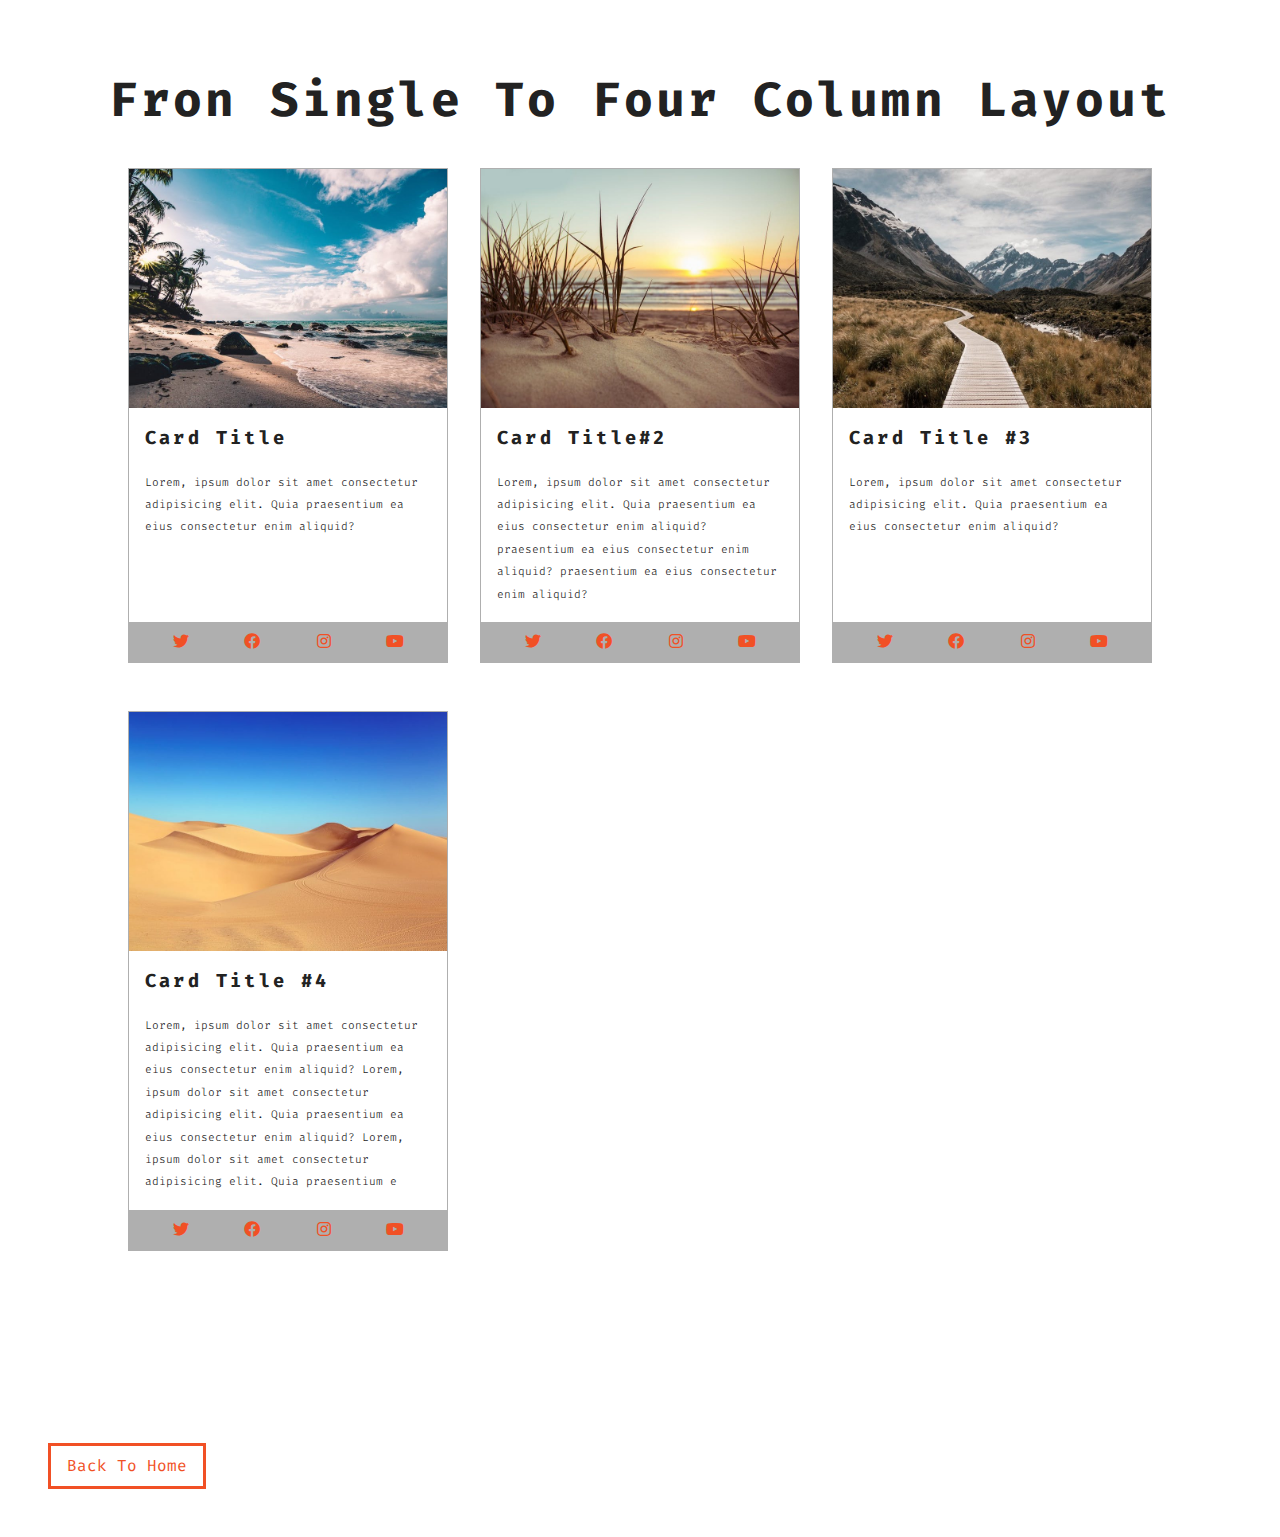
<file: cards.html>
<!DOCTYPE html>
<html lang="en">
  <head>
    <meta charset="UTF-8" />
    <meta http-equiv="X-UA-Compatible" content="IE=edge" />
    <meta name="viewport" content="width=device-width, initial-scale=1.0" />
    <!-- google fonts -->
    <link rel="preconnect" href="https://fonts.googleapis.com" />
    <link rel="preconnect" href="https://fonts.gstatic.com" crossorigin />
    <link
      href="https://fonts.googleapis.com/css2?family=Fira+Code:wght@300;400&display=swap"
      rel="stylesheet"
    />
    <!-- stylescss -->
    <link rel="stylesheet" href="./styles.css/styles.css" />
    <!-- ffont awesome -->
    <link
      rel="stylesheet"
      href="./fontawesome-free-5.9.0-web/css/all.min.css"
    />
    <!-- favicon -->

    <link
      rel="icon"
      type="image/png"
      sizes="32x32"
      href="./images/favicon-32x32.png"
    />

    <link rel="manifest" href="/site.webmanifest" />
    <title>Grid || cards</title>
  </head>
  <body>
    <section class="cards">
      <div class="title">
        <h1>fron single to four column layout</h1>
      </div>
      <div class="cards-center">
        <!-- card one -->
        <article class="card">
          <img src="./images/size-image-1.jpeg" alt="img1" />
          <!-- card info -->
          <div class="card-info">
            <h3>card title</h3>
            <p>
              Lorem, ipsum dolor sit amet consectetur adipisicing elit. Quia
              praesentium ea eius consectetur enim aliquid?
            </p>
          </div>
          <!-- card footer -->
          <div class="card-footer">
            <span> <i class="fab fa-twitter"></i></span>
            <span> <i class="fab fa-facebook"></i></span>
            <span> <i class="fab fa-instagram"></i></span>
            <span> <i class="fab fa-youtube"></i></span>
          </div>
        </article>
        <!--end of card one -->
        <!-- card two -->
        <article class="card">
          <img src="./images/size-image-2.jpeg" alt="img1" />
          <!-- card info -->
          <div class="card-info">
            <h3>card title#2</h3>
            <p>
              Lorem, ipsum dolor sit amet consectetur adipisicing elit. Quia
              praesentium ea eius consectetur enim aliquid? praesentium ea eius
              consectetur enim aliquid? praesentium ea eius consectetur enim
              aliquid?
            </p>
          </div>
          <!-- card footer -->
          <div class="card-footer">
            <span> <i class="fab fa-twitter"></i></span>
            <span> <i class="fab fa-facebook"></i></span>
            <span> <i class="fab fa-instagram"></i></span>
            <span> <i class="fab fa-youtube"></i></span>
          </div>
        </article>
        <!--end of card two -->
        <!-- card three -->
        <article class="card">
          <img src="./images/size-image-3.jpeg" alt="img1" />
          <!-- card info -->
          <div class="card-info">
            <h3>card title #3</h3>
            <p>
              Lorem, ipsum dolor sit amet consectetur adipisicing elit. Quia
              praesentium ea eius consectetur enim aliquid?
            </p>
          </div>
          <!-- card footer -->
          <div class="card-footer">
            <span> <i class="fab fa-twitter"></i></span>
            <span> <i class="fab fa-facebook"></i></span>
            <span> <i class="fab fa-instagram"></i></span>
            <span> <i class="fab fa-youtube"></i></span>
          </div>
        </article>
        <!--end of card three -->
        <!-- card four -->
        <article class="card">
          <img src="./images/size-image-4.jpeg" alt="img1" />
          <!-- card info -->
          <div class="card-info">
            <h3>card title #4</h3>
            <p>
              Lorem, ipsum dolor sit amet consectetur adipisicing elit. Quia
              praesentium ea eius consectetur enim aliquid? Lorem, ipsum dolor
              sit amet consectetur adipisicing elit. Quia praesentium ea eius
              consectetur enim aliquid? Lorem, ipsum dolor sit amet consectetur
              adipisicing elit. Quia praesentium e
            </p>
          </div>
          <!-- card footer -->
          <div class="card-footer">
            <span> <i class="fab fa-twitter"></i></span>
            <span> <i class="fab fa-facebook"></i></span>
            <span> <i class="fab fa-instagram"></i></span>
            <span> <i class="fab fa-youtube"></i></span>
          </div>
        </article>
        <!--end of card four -->
      </div>
    </section>
    <a href="index.html" class="btn">back to home</a>
  </body>
</html>
</file>
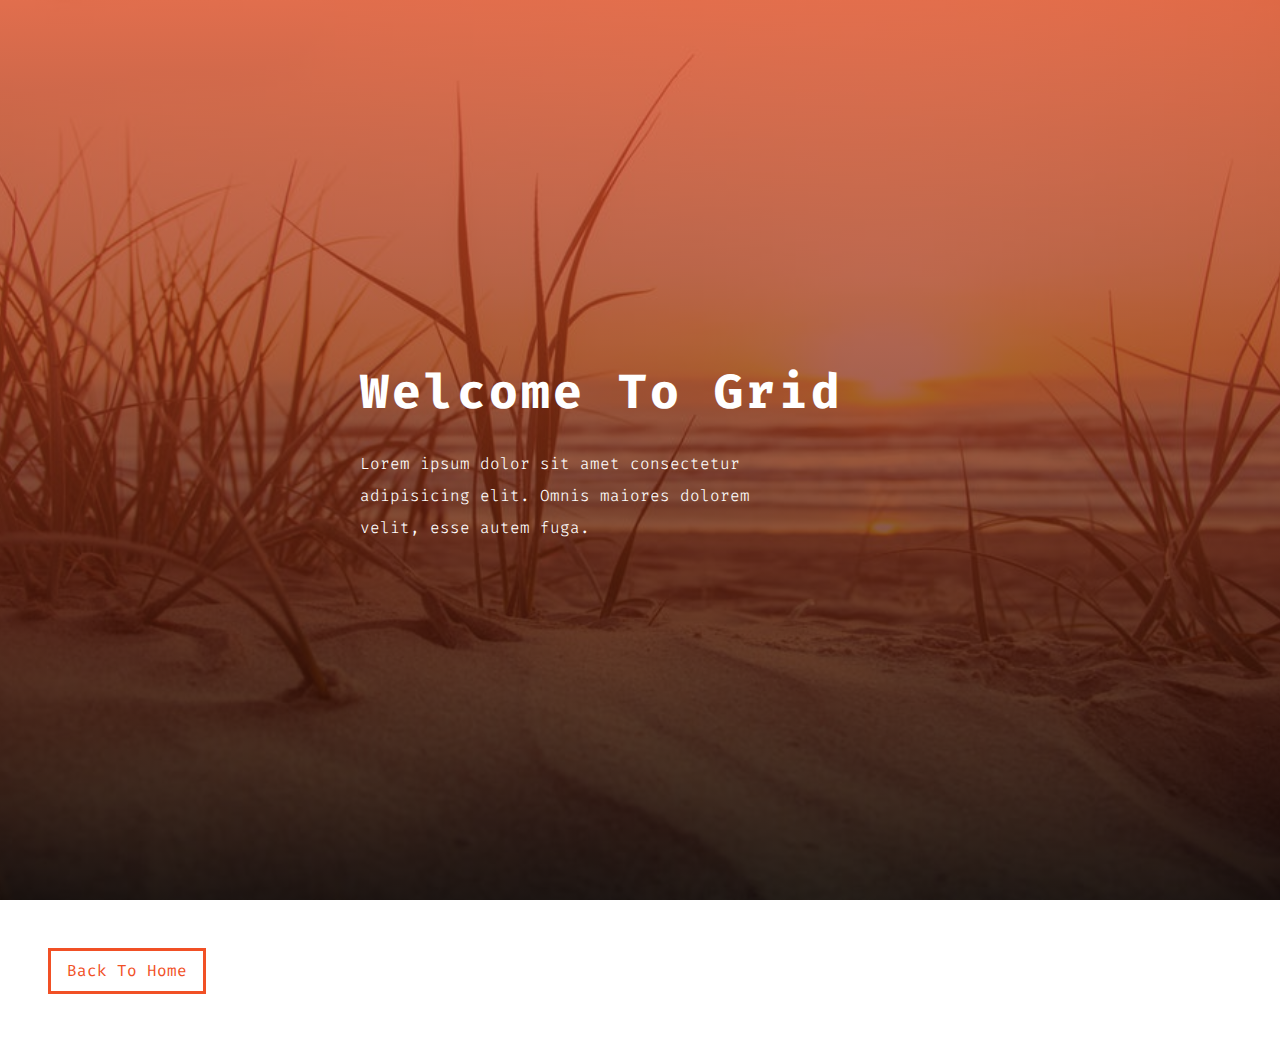
<file: hero.html>
<!DOCTYPE html>
<html lang="en">
  <head>
    <meta charset="UTF-8" />
    <meta http-equiv="X-UA-Compatible" content="IE=edge" />
    <meta name="viewport" content="width=device-width, initial-scale=1.0" />
    <!-- google fonts -->
    <link rel="preconnect" href="https://fonts.googleapis.com" />
    <link rel="preconnect" href="https://fonts.gstatic.com" crossorigin />
    <link
      href="https://fonts.googleapis.com/css2?family=Fira+Code:wght@300;400&display=swap"
      rel="stylesheet"
    />
    <!-- stylescss -->
    <link rel="stylesheet" href="./styles.css/styles.css" />
    <!-- ffont awesome -->
    <link
      rel="stylesheet"
      href="./fontawesome-free-5.9.0-web/css/all.min.css"
    />
    <!-- favicon -->

    <link
      rel="icon"
      type="image/png"
      sizes="32x32"
      href="./images/favicon-32x32.png"
    />

    <link rel="manifest" href="/site.webmanifest" />
    <title>Grid || hero</title>
  </head>
  <body>
    <header class="hero-header">
      <div class="hero-banner">
        <h1>welcome to grid</h1>
        <p>
          Lorem ipsum dolor sit amet consectetur adipisicing elit. Omnis maiores
          dolorem velit, esse autem fuga.
        </p>
      </div>
    </header>
    <a href="index.html" class="btn">back to home</a>
  </body>
</html>
</file>
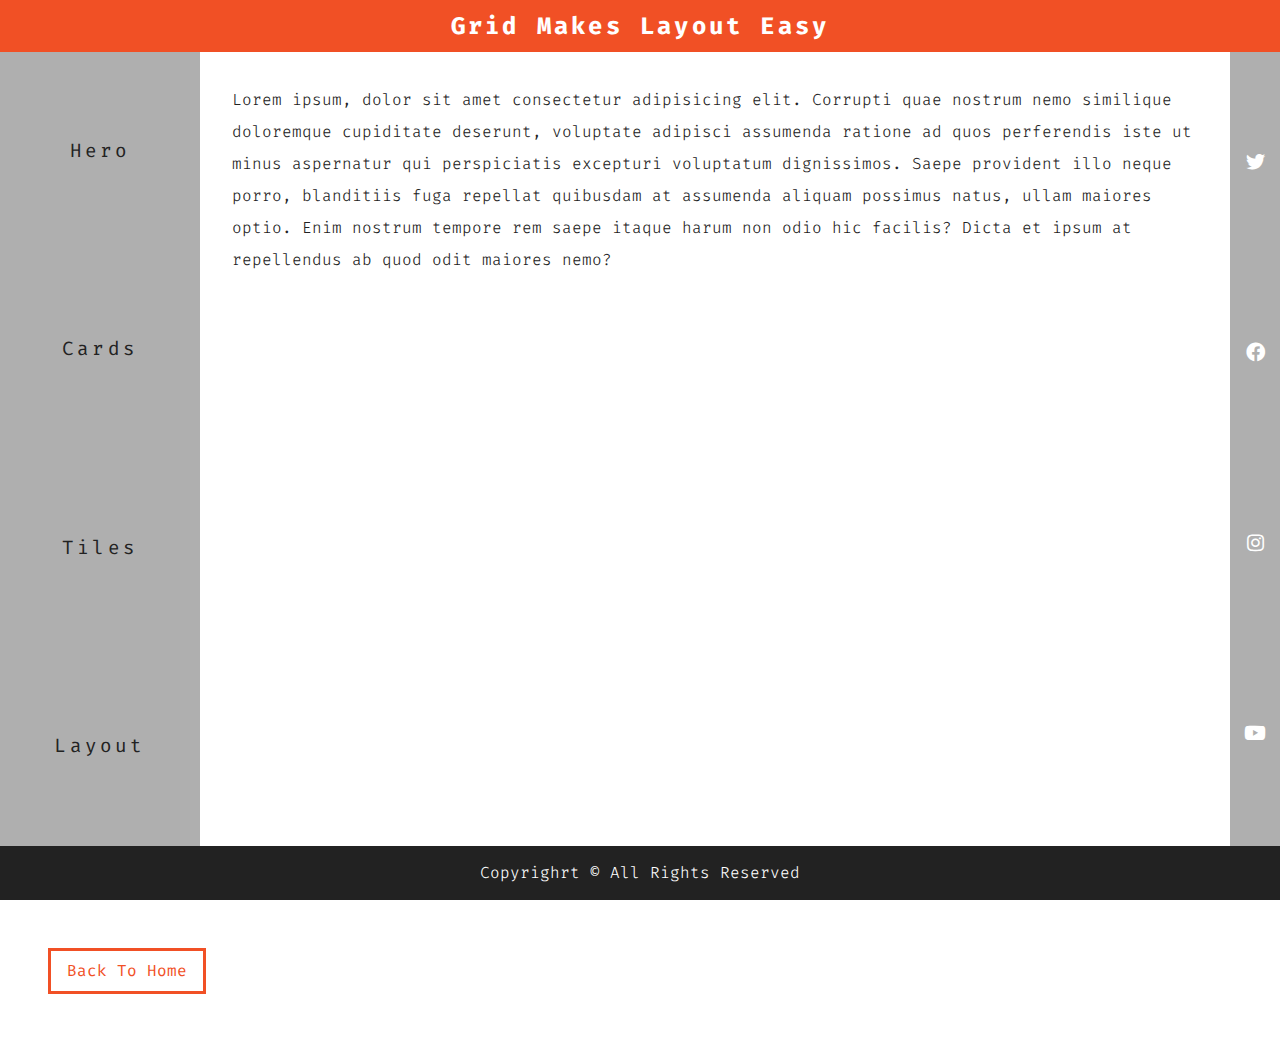
<file: layout.html>
<!DOCTYPE html>
<html lang="en">
  <head>
    <meta charset="UTF-8" />
    <meta http-equiv="X-UA-Compatible" content="IE=edge" />
    <meta name="viewport" content="width=device-width, initial-scale=1.0" />
    <!-- google fonts -->
    <link rel="preconnect" href="https://fonts.googleapis.com" />
    <link rel="preconnect" href="https://fonts.gstatic.com" crossorigin />
    <link
      href="https://fonts.googleapis.com/css2?family=Fira+Code:wght@300;400&display=swap"
      rel="stylesheet"
    />
    <!-- stylescss -->
    <link rel="stylesheet" href="./styles.css/styles.css" />
    <!-- ffont awesome -->
    <link
      rel="stylesheet"
      href="./fontawesome-free-5.9.0-web/css/all.min.css"
    />
    <!-- favicon -->

    <link
      rel="icon"
      type="image/png"
      sizes="32x32"
      href="./images/favicon-32x32.png"
    />

    <link rel="manifest" href="/site.webmanifest" />
    <title>Grid || layout</title>
  </head>
  <body>
    <main class="main">
      <!-- header -->
      <header class="header">
        <h2>grid makes layout easy</h2>
      </header>
      <!-- navbar -->
      <nav class="navbar">
        <ul>
          <li>
            <a href="hero.html">hero</a>
          </li>
          <li>
            <a href="cards.html">cards</a>
          </li>
          <li>
            <a href="tiles.html">tiles</a>
          </li>
          <li>
            <a href="layout.html">layout</a>
          </li>
        </ul>
      </nav>
      <!-- content -->
      <section class="section">
        <p>
          Lorem ipsum, dolor sit amet consectetur adipisicing elit. Corrupti
          quae nostrum nemo similique doloremque cupiditate deserunt, voluptate
          adipisci assumenda ratione ad quos perferendis iste ut minus
          aspernatur qui perspiciatis excepturi voluptatum dignissimos. Saepe
          provident illo neque porro, blanditiis fuga repellat quibusdam at
          assumenda aliquam possimus natus, ullam maiores optio. Enim nostrum
          tempore rem saepe itaque harum non odio hic facilis? Dicta et ipsum at
          repellendus ab quod odit maiores nemo?
        </p>
      </section>
      <!-- sidebar -->
      <section class="sidebar">
        <span> <i class="fab fa-twitter"></i></span>
        <span> <i class="fab fa-facebook"></i></span>
        <span> <i class="fab fa-instagram"></i></span>
        <span> <i class="fab fa-youtube"></i></span>
      </section>
      <!-- footer -->
      <div class="footer">
        <p>copyrighrt &copy; all rights reserved</p>
      </div>
    </main>
    <a href="index.html" class="btn">back to home</a>
  </body>
</html>
</file>
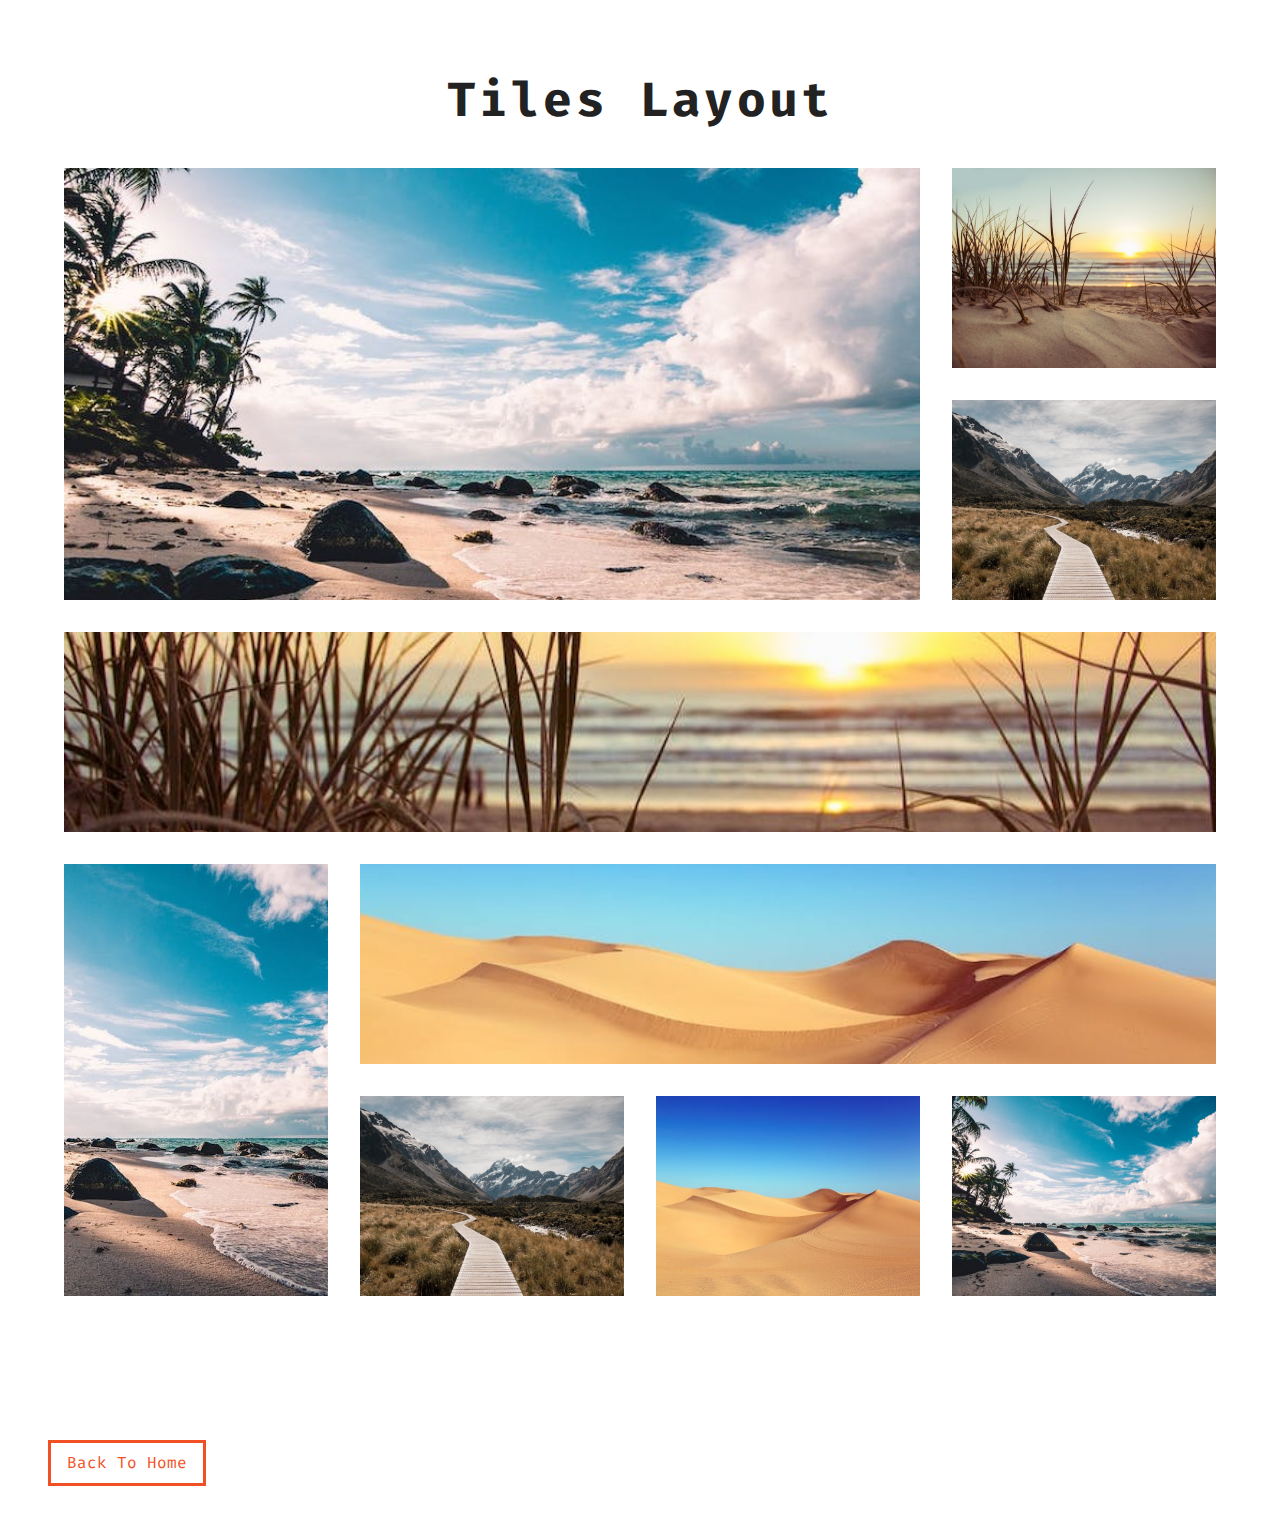
<file: tiles.html>
<!DOCTYPE html>
<html lang="en">
  <head>
    <meta charset="UTF-8" />
    <meta http-equiv="X-UA-Compatible" content="IE=edge" />
    <meta name="viewport" content="width=device-width, initial-scale=1.0" />
    <!-- google fonts -->
    <link rel="preconnect" href="https://fonts.googleapis.com" />
    <link rel="preconnect" href="https://fonts.gstatic.com" crossorigin />
    <link
      href="https://fonts.googleapis.com/css2?family=Fira+Code:wght@300;400&display=swap"
      rel="stylesheet"
    />
    <!-- stylescss -->
    <link rel="stylesheet" href="./styles.css/styles.css" />
    <!-- ffont awesome -->
    <link
      rel="stylesheet"
      href="./fontawesome-free-5.9.0-web/css/all.min.css"
    />
    <!-- favicon -->

    <link
      rel="icon"
      type="image/png"
      sizes="32x32"
      href="./images/favicon-32x32.png"
    />

    <link rel="manifest" href="/site.webmanifest" />
    <title>Grid || tiles</title>
  </head>
  <body>
    <section class="tiles">
      <div class="tile">
        <h1>tiles layout</h1>
      </div>
      <div class="tiles-center">
        <!-- tile one -->
        <article class="tile-1">
          <img src="./images/size-image-1.jpeg" alt="" />
        </article>
        <!-- tile one end -->
        <!-- tile one -->
        <article class="tile-2">
          <img src="./images/size-image-2.jpeg" alt="" />
        </article>
        <!-- tile one end -->
        <!-- tile one -->
        <article class="tile-3">
          <img src="./images/size-image-3.jpeg" alt="" />
        </article>
        <!-- tile one end -->
        <!-- tile one -->
        <article class="tile-4">
          <img src="./images/size-image-4.jpeg" alt="" />
        </article>
        <!-- tile one end -->
        <!-- tile one -->
        <article class="tile-5">
          <img src="./images/size-image-1.jpeg" alt="" />
        </article>
        <!-- tile one end -->
        <!-- tile one -->
        <article class="tile-6">
          <img src="./images/size-image-2.jpeg" alt="" />
        </article>
        <!-- tile one end -->
        <!-- tile one -->
        <article class="tile-7">
          <img src="./images/size-image-3.jpeg" alt="" />
        </article>
        <!-- tile one end -->
        <!-- tile one -->
        <article class="tile-8">
          <img src="./images/size-image-4.jpeg" alt="" />
        </article>
        <!-- tile one end -->
        <!-- tile one -->
        <article class="tile-9">
          <img src="./images/size-image-1.jpeg" alt="" />
        </article>
        <!-- tile one end -->
      </div>
    </section>
    <a href="index.html" class="btn">back to home</a>
  </body>
</html>
</file>
<file: styles.css/styles.css>
/* 
==============
variables
==============
*/
:root {
  --primarycolor: #f15025;
  --mainblack: #222;
  --mainwhite: #fff;
  --offwhite: #f7f7f7;
  --darkgrey: #afafaf;
  --maintransition: all 0.3s linear;
  --mainspacing: 0.2rem;
}
/* 
==============
global styles
==============
*/
* {
  margin: 0;
  padding: 0;
  box-sizing: border-box;
}

body {
  font-family: "Fira Code", monospace;
  color: var(--mainblack);
  background: var(--mainwhite);
  line-height: 1.5;
}
a {
  text-decoration: none;
}
img {
  display: block;
  width: 100%;
}

h1,
h2,
h3,
h4 {
  text-transform: capitalize;
  letter-spacing: var(--mainspacing);
  margin-bottom: 1.25rem;
}
h1 {
  font-size: 3rem;
}
h2 {
  margin-bottom: 0;
}
p {
  font-weight: 300;
  font-size: 0.7rem;
  line-height: 2;
}
/* 
==============
btn
==============
*/
.btn {
  display: inline-block;
  padding: 0.5rem 1rem;
  text-transform: capitalize;
  border: 3px solid var(--primarycolor);
  color: var(--primarycolor);
  margin: 3rem;
  transition: var(--maintransition);
}
.btn:hover {
  color: var(--mainwhite);
  background-color: var(--primarycolor);
}

/* 
==============
main navbar
==============
*/
.main-navbar {
  background: var(--darkgrey);
  padding: 0 2rem;
}
.main-navbar li {
  list-style-type: none;
}
.main-navbar a {
  text-transform: capitalize;
  display: block;
  padding: 1rem 0;
  color: var(--primarycolor);
  letter-spacing: var(--mainspacing);
  transition: var(--maintransition);
}
.main-navbar a:hover {
  color: var(--mainblack);
}
@media screen and (min-width: 992px) {
  .main-navbar ul {
    max-width: 1170px;
    margin: 0 auto;
    display: grid;
    grid-template-columns: repeat(4, 1fr);
  }
  .main-navbar a {
    text-align: center;
  }
}
/* 
==============
hero
==============
*/
.hero-header {
  min-height: 100vh;
  background: var(--primarycolor);
  color: var(--mainwhite);
  display: grid;
  justify-content: center;
  align-items: center;
}

.hero-banner p {
  width: 80%;

  max-width: 560px;
  font-size: 1rem;
}
@media screen and (max-width: 600px) {
  .hero-banner {
    /* text-align: center; */
    padding: 0 3rem;
  }
}
@media screen and (min-width: 768px) {
  .hero-header {
    background: linear-gradient(rgba(241, 80, 37, 0.75), rgba(0, 0, 0, 0.75)),
      url("../images/image-2.jpeg") center/cover fixed no-repeat;
  }
}
/* 
==============
cards
==============
*/
.title {
  text-align: center;
}
.cards {
  padding: 4rem 0;
}
.cards-center {
  width: 80vw;
  max-width: 1170px;
  margin: 2rem auto;
}
.card {
  border: 1px solid var(--darkgrey);
  margin-bottom: 3rem;
}
.card-info {
  padding: 1rem;
}
.card-footer {
  background: var(--darkgrey);
  padding: 0.5rem 1rem;
  display: grid;
  grid-template-columns: repeat(4, 1fr);
  justify-items: center;
}
.card-footer span {
  color: var(--primarycolor);
}
.card {
  display: grid;
  grid-template-columns: 1fr;
  grid-template-rows: auto 1fr auto;
}

.cards-center {
  display: grid;
  grid-column-gap: 2rem;
  grid-template-columns: repeat(auto-fit, minmax(268px, 1fr));
}
/* 
==============
tiles
==============
*/
.tiles {
  padding: 4rem 0;
  text-align: center;
}
.tiles-center {
  width: 90vw;
  max-width: 1170px;
  margin: 2rem auto;
  display: grid;
  grid-row-gap: 2rem;
}
@media screen and (min-width: 768px) {
  .tiles-center {
    grid-template-columns: 1fr 1fr;
    grid-column-gap: 2rem;
  }
}
@media screen and (min-width: 992px) {
  .tiles-center {
    grid-template-columns: repeat(3, 1fr);
  }
}
@media screen and (min-width: 1170px) {
  .tiles-center {
    grid-template-columns: repeat(4, 1fr);
    grid-template-rows: repeat(5, 200px);

    grid-template-areas:
      "a a a b"
      "a a a c"
      "d d d d"
      "e f f f"
      "e g h i";
  }
  .tiles img {
    height: 100%;
    object-fit: cover;
  }

  .tile-1 {
    grid-area: a;
  }
  .tile-2 {
    grid-area: b;
  }
  .tile-3 {
    grid-area: c;
  }
  .tile-4 {
    grid-area: f;
  }
  .tile-5 {
    grid-area: e;
  }
  .tile-6 {
    grid-area: d;
  }
  .tile-7 {
    grid-area: g;
  }
  .tile-8 {
    grid-area: h;
  }
  .tile-9 {
    grid-area: i;
  }
}
/* 
==============
layout
==============
*/
.header {
  background: var(--primarycolor);
  color: var(--mainwhite);
  text-align: center;
  padding: 0.5rem 0;
}
.navbar {
  background: var(--darkgrey);
}
.navbar li {
  list-style: none;
}
.navbar a {
  padding: 1rem;
  letter-spacing: var(--mainspacing);
  display: inline-block;
  text-transform: capitalize;
  font-size: 1.2rem;
  color: var(--mainblack);
  transition: var(--maintransition);
}
.navbar a:hover {
  color: var(--mainwhite);
}
.section {
  padding: 2rem;
}
.section p {
  font-size: 1rem;
}
.sidebar {
  background: var(--primarycolor);
  padding: 1rem 0;
  display: grid;
  grid-template-columns: repeat(4, 1fr);
  justify-items: center;
  color: var(--mainwhite);
  font-size: 1.2rem;
}
.footer {
  background: var(--mainblack);
  color: var(--mainwhite);
  padding: 0.7rem 0;
  text-align: center;
  text-transform: capitalize;
}
.footer p {
  font-size: 1rem;
}
.main {
  min-height: 100vh;
  display: grid;
  grid-template-columns: 1fr;
  grid-template-rows: auto auto 1fr;
}
@media screen and (min-width: 768px) {
  .navbar ul {
    display: grid;
    grid-template-columns: repeat(4, 1fr);
    justify-items: center;
  }
}
@media screen and (min-width: 992px) {
  .main {
    grid-template-columns: [start] 200px [c1] 1fr [c2] 50px [end];
    grid-template-rows: [start] auto [r1] 1fr [r2] auto [end];
  }

  .header {
    grid-column: start/end;
    grid-row: start/r1;
  }
  .navbar {
    grid-column: start/c1;
    grid-row: r1/r2;
  }
  .section {
    grid-column: c1/c2;
    grid-row: r1/r2;
  }

  .sidebar {
    grid-column: c2/end;
    grid-row: r1/r2;
  }
  .footer {
    grid-column: start/end;
    grid-row: r2/end;
  }
  .navbar ul {
    grid-template-columns: 1fr;
    align-items: center;
    min-height: 100%;
  }
  .sidebar {
    grid-template-columns: 1fr;
    align-items: center;
    min-height: 100%;
    background: var(--darkgrey);
  }
}
</file>
